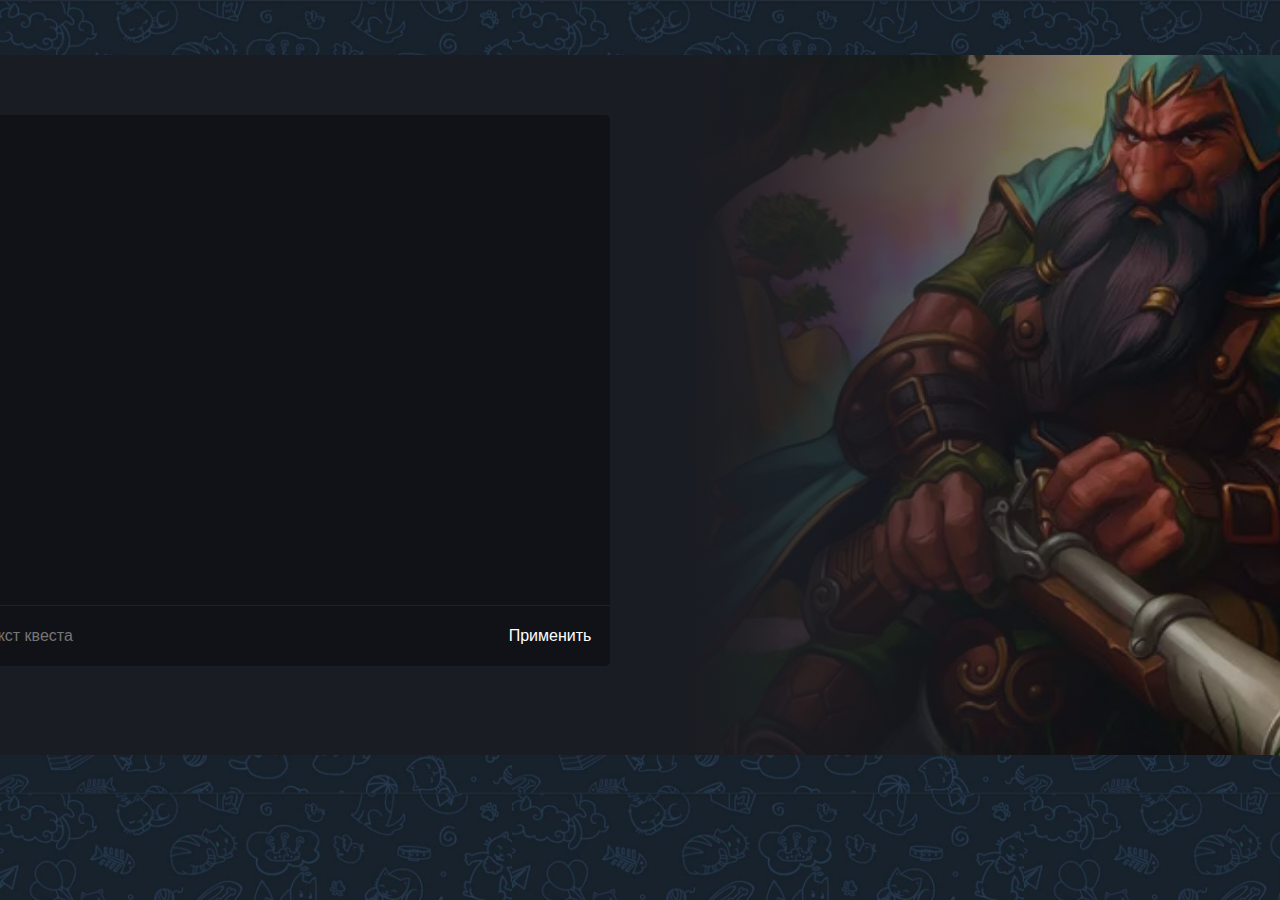
<file: index.html>
<!DOCTYPE HTML PUBLIC>
<html lang="RU">
    <head>
        <meta charset="UTF-8">
        <title>Квестовая кнопка</title>
        <link rel="stylesheet" href="style.css">
    </head>
    <body>
        <div class="centerSide">
            <div class="questWindow">
                <div class="leftSideQuestWindow">
                    <div class="textField"></div>
                    <div class="questDialogMenu">
                        <button class="clearDataButton" title="Очистить текст"></button>
                        <input class="textInput" placeholder="Ввести текст квеста">
                        <button class="questButton">Применить</button>
                    </div>
                </div>
                <div class="rightSideQuestWindow"></div>
            </div>
            <button class="linkButtonToOtherHmtl" onclick="document.location='emptyBody.html'">Страница emptyBody ></button>
        </div>
    </body>
    <script src="https://code.jquery.com/jquery-3.6.0.min.js"></script>
    <script src="quest.js"></script>
</html>
</file>
<file: style.css>
* {
    font-family: 'Arial', sans-serif;
    font-size: 16px;
}

body, .centerSide, .questWindow, .questDialogMenu {
    display: flex;
}

body {
    justify-content: center;
    background-image: url(background.jpg);
    background-size: 40%;
    margin: 0;
    padding: 0;
    height: 100vh;
}

.centerSide {
    margin: 0;
    justify-content: center;
    flex-direction: column;
}

.questWindow {
    width: 1700px;
    height: 700px;
    flex-direction: row;
    border-radius: 10px;
}

.questDialogMenu{
    width: 100%;
    padding: 0;
    justify-content: center;
}

.leftSideQuestWindow {
    width: 900px;
    background-color: #1a1c23;
}

.rightSideQuestWindow {
    width: 800px;
    padding: 0;
    background-image: linear-gradient(to right, #1a1c23, rgba(255, 0, 0, 0)), url('dwarf.png');
    background-size: cover;
    background-position: center;
    border-radius: 0 5px 5px 0;
}

.textField {
    width: 700px;
    height: 450px;
    margin: 60px auto 0 auto;
    padding: 20px;
    align-self: center;
    background-color: #111218;
    border-radius: 5px 5px 0 0;
    color: #FFFFFF;
    border-bottom: 1px solid #1a232c;
    word-wrap: break-word;
}

.textInput, .questButton, .clearDataButton, .linkButtonToOtherHmtl {
    font-family: Arial, sans-serif;
    font-size: 16px;
    color: #fff;
    background-color: #111218;
    border: none;
}

.textInput {
    width: 580px;
    height: 60px;
    padding-left: 15px;
}

.textInput:focus {
    outline: none;
}

.questButton, .clearDataButton, .linkButtonToOtherHmtl {
    height: 60px;
    cursor: pointer;
}

.questButton {
    width: 120px;
    border-radius: 0 0 5px 0;
}

.clearDataButton {
    width: 40px;
    border-radius: 0 0 0 5px;
    background-image: url('x.png');
    background-size: 20px 20px;
    background-repeat: no-repeat;
    background-position: center;
}

.linkButtonToOtherHmtl {
    width: 200px;
    border-radius: 5px;
    margin-top: 30px;
    align-self: flex-end;
}

.questButton:hover, .clearDataButton:hover, .linkButtonToOtherHmtl:hover {
    background-color: #0e0e0e;
}

.questButton:active, .clearDataButton:active, .linkButtonToOtherHmtl:active {
    background-color: #111111;
}
</file>
